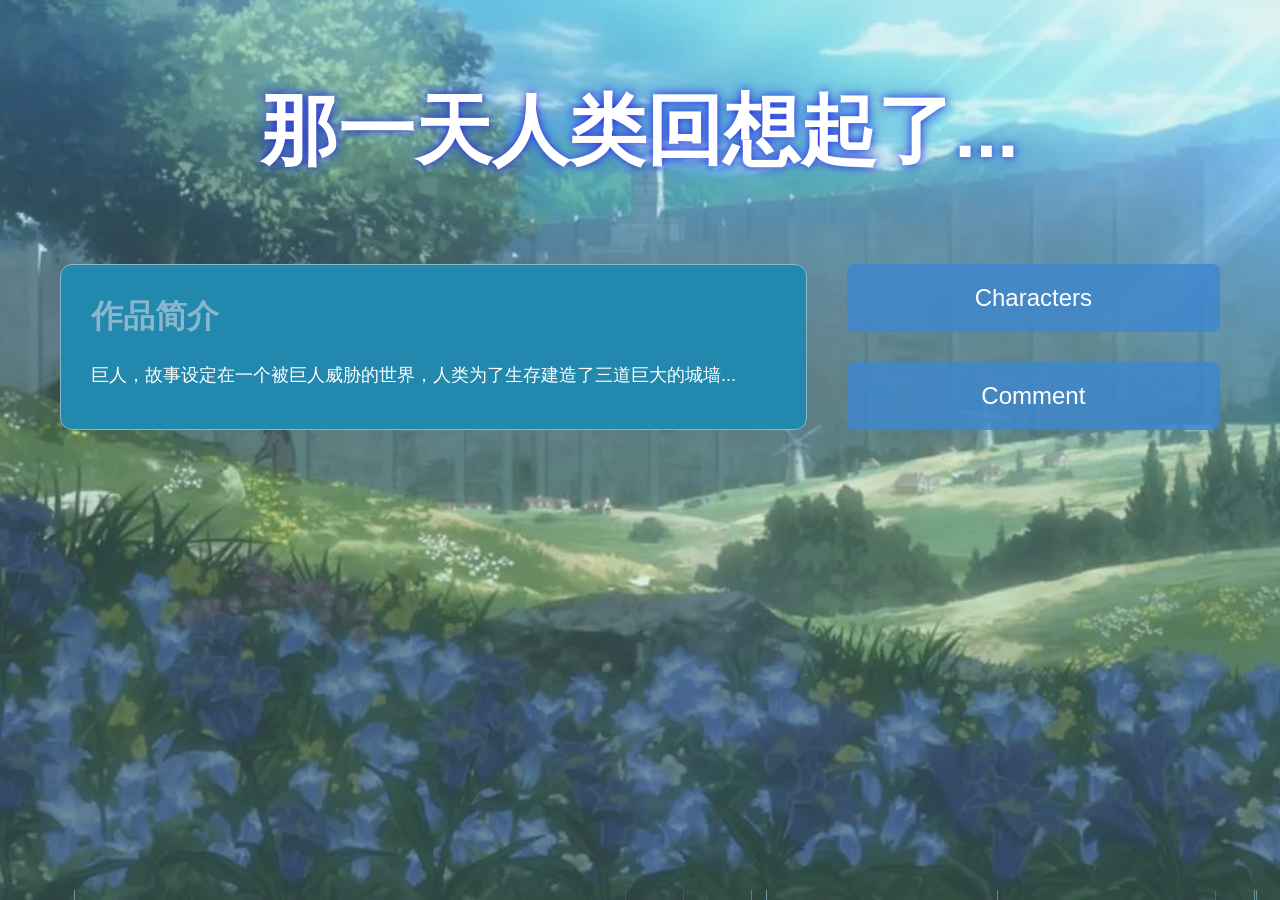
<file: index.html>
<!DOCTYPE html>
<html lang="zh-CN">
<head>
  <meta charset="UTF-8">
  <meta name="viewport" content="width=device-width, initial-scale=1.0">
  <title>进击的巨人 - 首页</title>
  <link rel="stylesheet" href="通用.css">
  <link rel="stylesheet" href="1.css">
</head>
<body>
  <!-- 背景图容器 -->
  <div class="bg-container">
    <img src="1.jpeg" alt="进击的巨人背景" class="bg-img">
  </div>

  <!-- 主要内容 -->
  <div class="main-content">
    <h1 class="main-title">那一天人类回想起了...</h1>
    
    <div class="content-grid">
      <!-- 简介区域 -->
      <div class="intro-section">
        <h2>作品简介</h2>
        <p class="intro-text">
          <!-- 此处预留简介位置，后续自行编辑 -->
          巨人，故事设定在一个被巨人威胁的世界，人类为了生存建造了三道巨大的城墙...
        </p>
      </div>

      <!-- 右侧功能区 -->
      <div class="right-section">
        <!-- 角色介绍按钮 -->
        <a href="2 index.html" class="btn character-btn">Characters</a>
        
        <!-- 交流按钮 -->
        <a href="3 index.html" class="btn comment-btn">Comment</a>
      </div>
    </div>
  </div>


  <script src="1.js"></script>
</body>
</html>
</file>
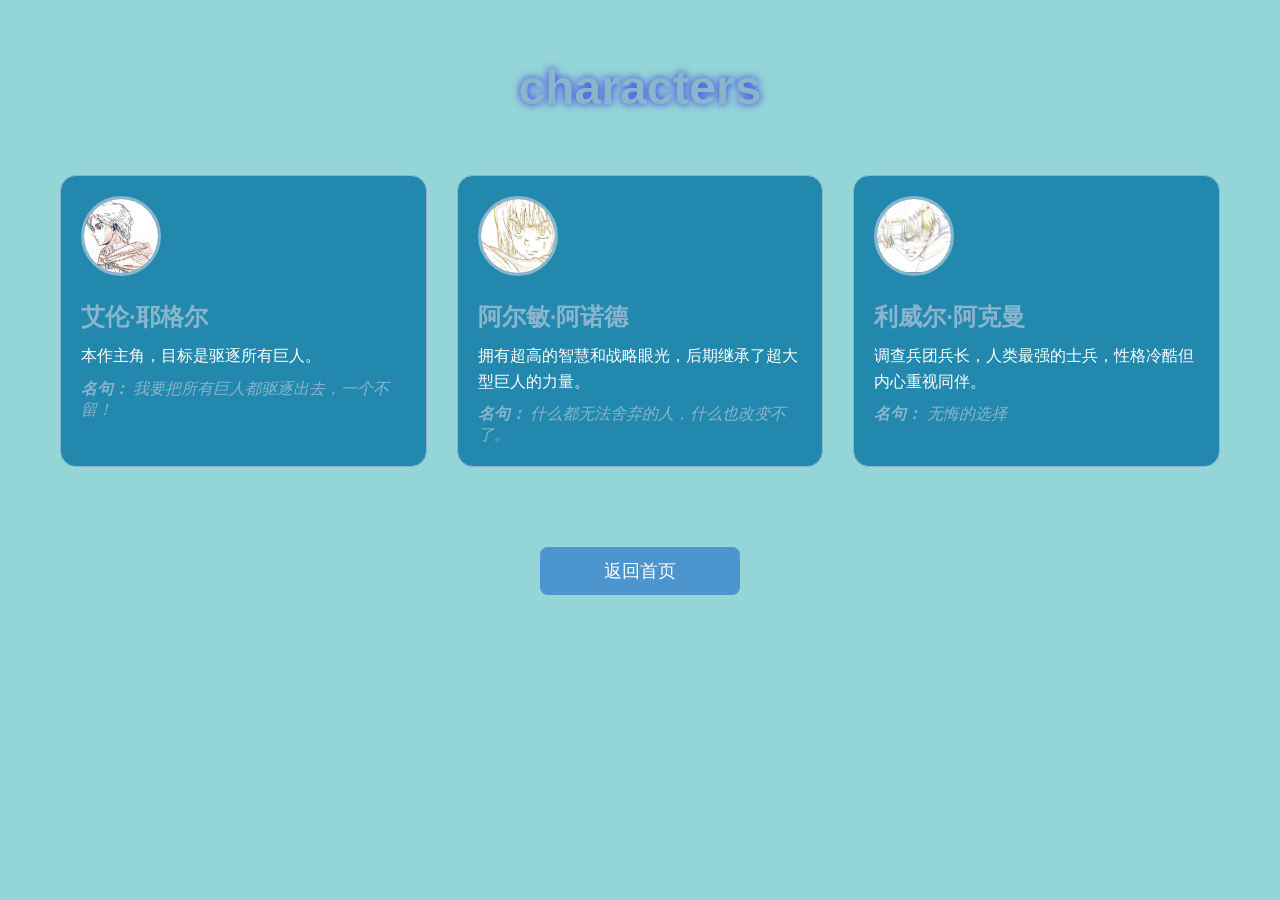
<file: 2 index.html>
<!DOCTYPE html>
<html lang="zh-CN">
<head>
  <meta charset="UTF-8">
  <meta name="viewport" content="width=device-width, initial-scale=1.0">
  <title>撤退的矮子</title>
  <link rel="stylesheet" href="通用.css">
  <link rel="stylesheet" href="2.css">
</head>
<body>
  <div class="container">
    <h1 class="page-title">characters</h1>
    
    <!-- 角色网格布局 -->
    <div class="characters-grid">
      <!-- 角色1：艾伦 -->
      <div class="character-card">
        <div class="avatar-container">
          <img src="伦.jpg" alt="艾伦" class="character-avatar"> <!-- 自行添加角色图片 -->
        </div>
        <div class="character-info">
          <h3 class="character-name">艾伦·耶格尔</h3>
          <p class="character-desc">
            <!-- 自行编辑角色介绍 -->
            本作主角，目标是驱逐所有巨人。
          </p>
          <p class="character-quote">
            <strong>名句：</strong> 我要把所有巨人都驱逐出去，一个不留！
          </p>
        </div>
      </div>


      <!-- 角色2：阿尔敏 -->
      <div class="character-card">
        <div class="avatar-container">
          <img src="敏.jpg" alt="阿尔敏·阿诺德" class="character-avatar"> <!-- 自行添加角色图片 -->
        </div>
        <div class="character-info">
          <h3 class="character-name">阿尔敏·阿诺德</h3>
          <p class="character-desc">
            <!-- 自行编辑角色介绍 -->
            拥有超高的智慧和战略眼光，后期继承了超大型巨人的力量。
          </p>
          <p class="character-quote">
            <strong>名句：</strong> 什么都无法舍弃的人，什么也改变不了。
          </p>
        </div>
      </div>

      <!-- 角色3：利威尔 -->
      <div class="character-card">
        <div class="avatar-container">
          <img src="levi.jpg" alt="利威尔·阿克曼" class="character-avatar"> <!-- 自行添加角色图片 -->
        </div>
        <div class="character-info">
          <h3 class="character-name">利威尔·阿克曼</h3>
          <p class="character-desc">
            <!-- 自行编辑角色介绍 -->
            调查兵团兵长，人类最强的士兵，性格冷酷但内心重视同伴。
          </p>
          <p class="character-quote">
            <strong>名句：</strong> 无悔的选择
          </p>
        </div>
      </div>
    </div>

    <!-- 返回首页按钮 -->
    <a href="index.html" class="btn back-btn">返回首页</a>
  </div>

</body>
</html>
</file>
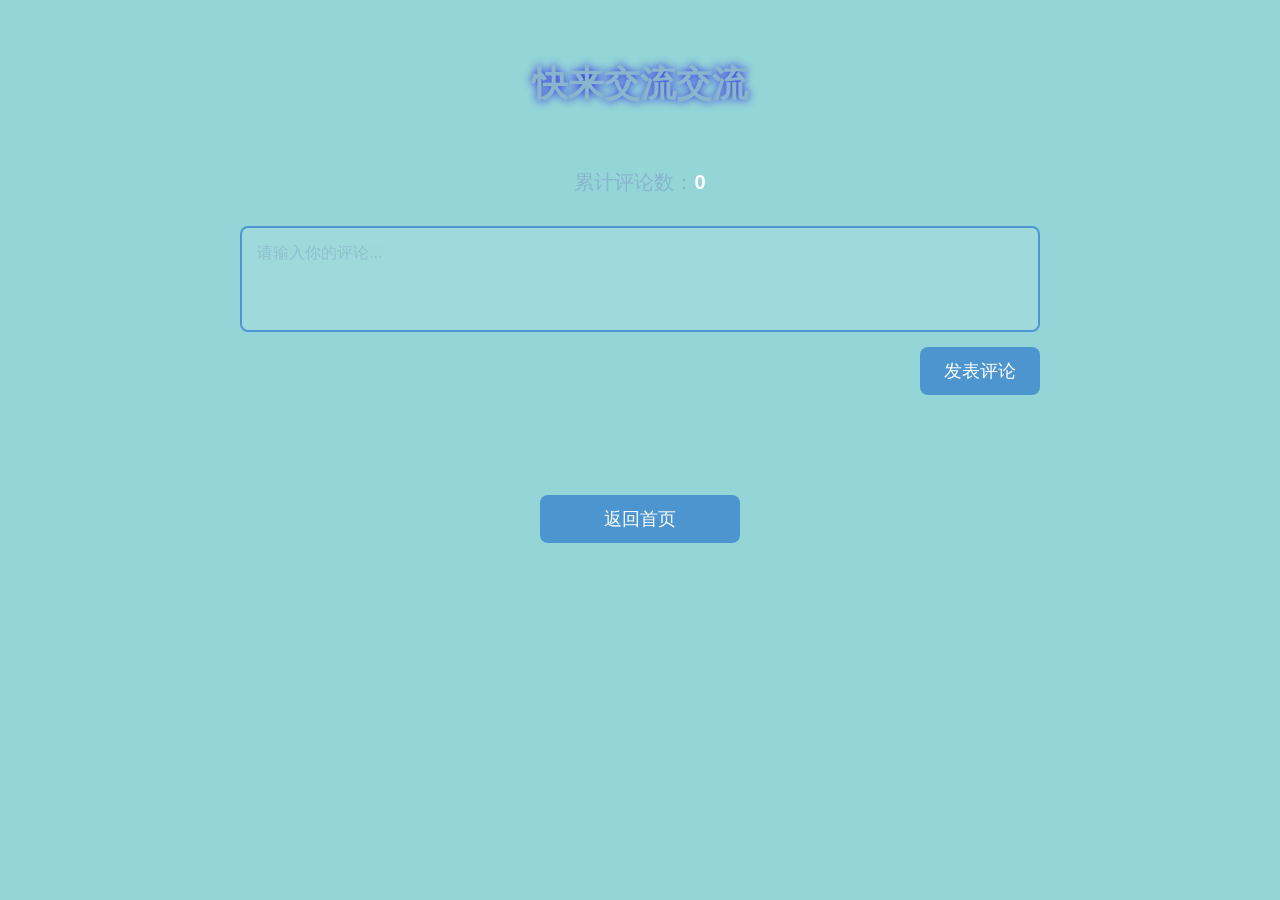
<file: 3 index.html>
<!DOCTYPE html>
<html lang="zh-CN">
<head>
  <meta charset="UTF-8">
  <meta name="viewport" content="width=device-width, initial-scale=1.0">
  <title>COMMENT</title>
  <link rel="stylesheet" href="通用.css">
  <link rel="stylesheet" href="3.css">
</head>
<body>
  <div class="container">
    <h1 class="page-title">快来交流交流</h1>
    
    <!-- 评论计数 -->
    <div class="comment-count">
      累计评论数：<span id="count-number">0</span>
    </div>

    <!-- 评论输入区域 -->
    <div class="comment-input-section">
      <textarea id="comment-input" placeholder="请输入你的评论..." rows="4"></textarea>
      <button id="submit-btn" class="btn">发表评论</button>
    </div>

    <!-- 评论列表 -->
    <div class="comment-list" id="comment-list">
      <!-- 评论会通过JS动态生成 -->
    </div>

    <!-- 返回首页按钮 -->
    <a href="index.html" class="btn back-btn">返回首页</a>
  </div>


  <script src="3.js"></script>
</body>
</html>
</file>
<file: 通用.css>
/* 全局重置 */
* {
  margin: 0;
  padding: 0;
  box-sizing: border-box;
  font-family: "Microsoft Yahei", sans-serif;
}

/* 蓝色系主题变量 */
:root {
  --primary-blue: #2518e4e6;
  --secondary-blue: #3e87cfd0;
  --light-blue: #89b5cd;
  --dark-blue: #94d5d7;
  --transparent-blue: rgb(34, 136, 173);
}

body {
  background-color: var(--dark-blue);
  color: white;
  overflow-x: hidden;
}

/* 按钮通用样式 */
.btn {
  display: inline-block;
  padding: 12px 24px;
  background-color: var(--secondary-blue);
  color: white;
  border: none;
  border-radius: 8px;
  cursor: pointer;
  font-size: 18px;
  text-decoration: none;
  transition: all 0.3s ease;
}

.btn:hover {
  background-color: var(--primary-blue);
  transform: translateY(-2px);
  box-shadow: 0 4px 12px rgba(0, 0, 0, 0.2);
}

/* 容器通用样式 */
.container {
  max-width: 1200px;
  margin: 0 auto;
  padding: 0 20px;
}
</file>
<file: 1.css>
/* 背景图样式 */
.bg-container {
  position: fixed;
  top: 0;
  left: 0;
  width: 100%;
  height: 100%;
  z-index: -1;
}

.bg-img {
  width: 100%;
  height: 100%;
  object-fit: cover;
  opacity: 0.7; /* 背景图微微透明 */
}

/* 主标题样式 */
.main-title {
  text-align: center;
  font-size: 6vw; /* 响应式大字体 */
  color: white;
  text-shadow: 0 0 10px var(--primary-blue), 0 0 20px var(--secondary-blue);
  margin: 80px 0;
  position: relative;
  z-index: 1;
}

/* 内容网格布局 */
.content-grid {
  display: grid;
  grid-template-columns: 2fr 1fr;
  gap: 40px;
  margin: 0 auto 120px;
  max-width: 1200px;
  padding: 0 20px;
  position: relative;
  z-index: 1;
}

/* 简介区域样式 */
.intro-section {
  background-color: var(--transparent-blue);
  padding: 30px;
  border-radius: 12px;
  backdrop-filter: blur(8px);
  border: 1px solid var(--light-blue);
}

.intro-section h2 {
  font-size: 32px;
  margin-bottom: 20px;
  color: var(--light-blue);
}

.intro-text {
  font-size: 18px;
  line-height: 1.8;
  color: white;
}

/* 右侧功能区样式 */
.right-section {
  display: flex;
  flex-direction: column;
  gap: 30px;
  justify-content: center;
}

.character-btn, .comment-btn {
  width: 100%;
  text-align: center;
  padding: 20px 0;
  font-size: 24px;
}

/* 响应式适配 */
@media (max-width: 768px) {
  .content-grid {
    grid-template-columns: 1fr;
  }
  
  .main-title {
    font-size: 8vw;
    margin: 40px 0;
  }
}
</file>
<file: 2.css>
/* 页面标题 */
.page-title {
  text-align: center;
  font-size: 48px;
  margin: 60px 0;
  color: var(--light-blue);
  text-shadow: 0 0 8px var(--primary-blue);
  position: relative;
  z-index: 1;
}

/* 角色网格布局 */
.characters-grid {
  display: grid;
  grid-template-columns: repeat(auto-fit, minmax(280px, 1fr));
  gap: 30px;
  margin: 40px 0 80px;
  position: relative;
  z-index: 1;
}

/* 角色卡片样式 */
.character-card {
  background-color: var(--transparent-blue);
  border-radius: 16px;
  padding: 20px;
  border: 1px solid var(--light-blue);
  backdrop-filter: blur(8px);
  display: flex;
  flex-direction: column;
  gap: 15px;
  transition: transform 0.3s ease;
}

.character-card:hover {
  transform: translateY(-5px);
  box-shadow: 0 8px 20px rgba(0, 0, 0, 0.3);
}

/* 头像容器 */
.avatar-container {
  width: 80px;
  height: 80px;
  border-radius: 50%;
  overflow: hidden;
  border: 3px solid var(--light-blue);
  margin-bottom: 10px;
}

.character-avatar {
  width: 100%;
  height: 100%;
  object-fit: cover;
}

/* 角色信息样式 */
.character-name {
  font-size: 24px;
  color: var(--light-blue);
  margin-bottom: 10px;
}

.character-desc {
  font-size: 16px;
  line-height: 1.6;
  margin-bottom: 10px;
}

.character-quote {
  font-size: 16px;
  color: var(--light-blue);
  font-style: italic;
}

/* 返回按钮样式 */
.back-btn {
  display: block;
  width: 200px;
  text-align: center;
  margin: 0 auto 60px;
  position: relative;
  z-index: 1;
}

/* 响应式适配 */
@media (max-width: 768px) {
  .page-title {
    font-size: 36px;
    margin: 40px 0;
  }
  
  .characters-grid {
    grid-template-columns: 1fr;
  }
}
</file>
<file: 3.css>
/* 页面标题 */
.page-title {
  text-align: center;
  font-size: 36px;
  margin: 60px 0;
  color: var(--light-blue);
  text-shadow: 0 0 8px var(--primary-blue);
  position: relative;
  z-index: 1;
}

/* 评论计数 */
.comment-count {
  font-size: 20px;
  text-align: center;
  margin-bottom: 30px;
  color: var(--light-blue);
  position: relative;
  z-index: 1;
}

#count-number {
  font-weight: bold;
  color: white;
}

/* 评论输入区域 */
.comment-input-section {
  max-width: 800px;
  margin: 0 auto 40px;
  display: flex;
  flex-direction: column;
  gap: 15px;
  position: relative;
  z-index: 1;
}

#comment-input {
  width: 100%;
  padding: 15px;
  border-radius: 8px;
  border: 2px solid var(--secondary-blue);
  background-color: rgba(255, 255, 255, 0.1);
  color: white;
  font-size: 16px;
  resize: none;
}

#comment-input::placeholder {
  color: var(--light-blue);
  opacity: 0.7;
}

#submit-btn {
  align-self: flex-end;
  width: 120px;
}

/* 评论列表 */
.comment-list {
  max-width: 800px;
  margin: 0 auto 60px;
  display: flex;
  flex-direction: column;
  gap: 20px;
  position: relative;
  z-index: 1;
}

/* 单个评论项 */
.comment-item {
  background-color: var(--transparent-blue);
  padding: 20px;
  border-radius: 12px;
  border: 1px solid var(--light-blue);
  display: flex;
  justify-content: space-between;
  align-items: flex-start;
}

.comment-text {
  font-size: 16px;
  line-height: 1.6;
  flex: 1;
}

.delete-btn {
  background-color: #ef4444;
  color: white;
  border: none;
  border-radius: 4px;
  padding: 6px 12px;
  cursor: pointer;
  margin-left: 15px;
  transition: background-color 0.3s ease;
}

.delete-btn:hover {
  background-color: #dc2626;
}

/* 返回按钮 */
.back-btn {
  display: block;
  width: 200px;
  text-align: center;
  margin: 0 auto 60px;
  position: relative;
  z-index: 1;
}

/* 提示框样式 */
.toast {
  position: fixed;
  top: 20px;
  left: 50%;
  transform: translateX(-50%);
  background-color: rgba(0, 0, 0, 0.8);
  color: white;
  padding: 10px 20px;
  border-radius: 4px;
  opacity: 0;
  transition: opacity 0.3s ease;
  z-index: 999;
}

.toast.show {
  opacity: 1;
}

/* 响应式适配 */
@media (max-width: 768px) {
  .page-title {
    font-size: 28px;
    margin: 40px 0;
  }
  
  .comment-item {
    flex-direction: column;
    gap: 10px;
  }
  
  .delete-btn {
    align-self: flex-end;
    margin-left: 0;
  }
}
</file>
